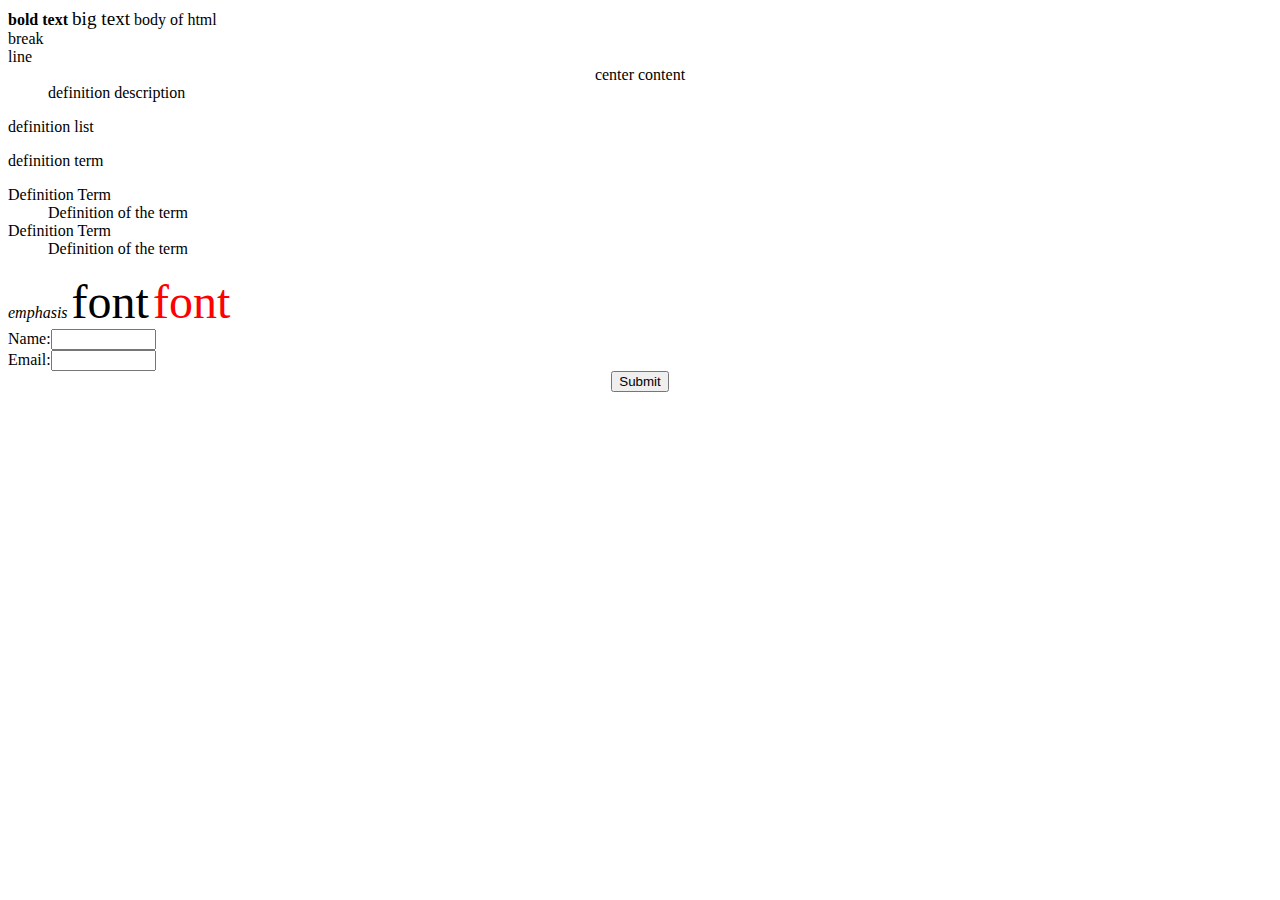
<file: index.html>
<!--comment-->

<a href="link"></a>

<b>bold text</b>

<big>big text</big>

<body>
  body of html 
</body>

<br>break <br> line

<center>center content</center>

<dd>definition description</dd>

<dl>definition list</dl>

<dt>definition term</dt>

<dl> 
<dt>Definition Term</dt> 
<dd>Definition of the term</dd> 
<dt>Definition Term</dt> 
<dd>Definition of the term</dd> 
</dl>

<em>emphasis</em>

<font size="10">font</font>
<font size="10" color="red">font</font>

<form action="mailto:you@yourdomain.com">
  Name:<input name="Name" value="" size="10"><br>
  Email:<input name="Email" value="" size="10"><br>
  <center><input type="submit"></center>
</form>
</file>
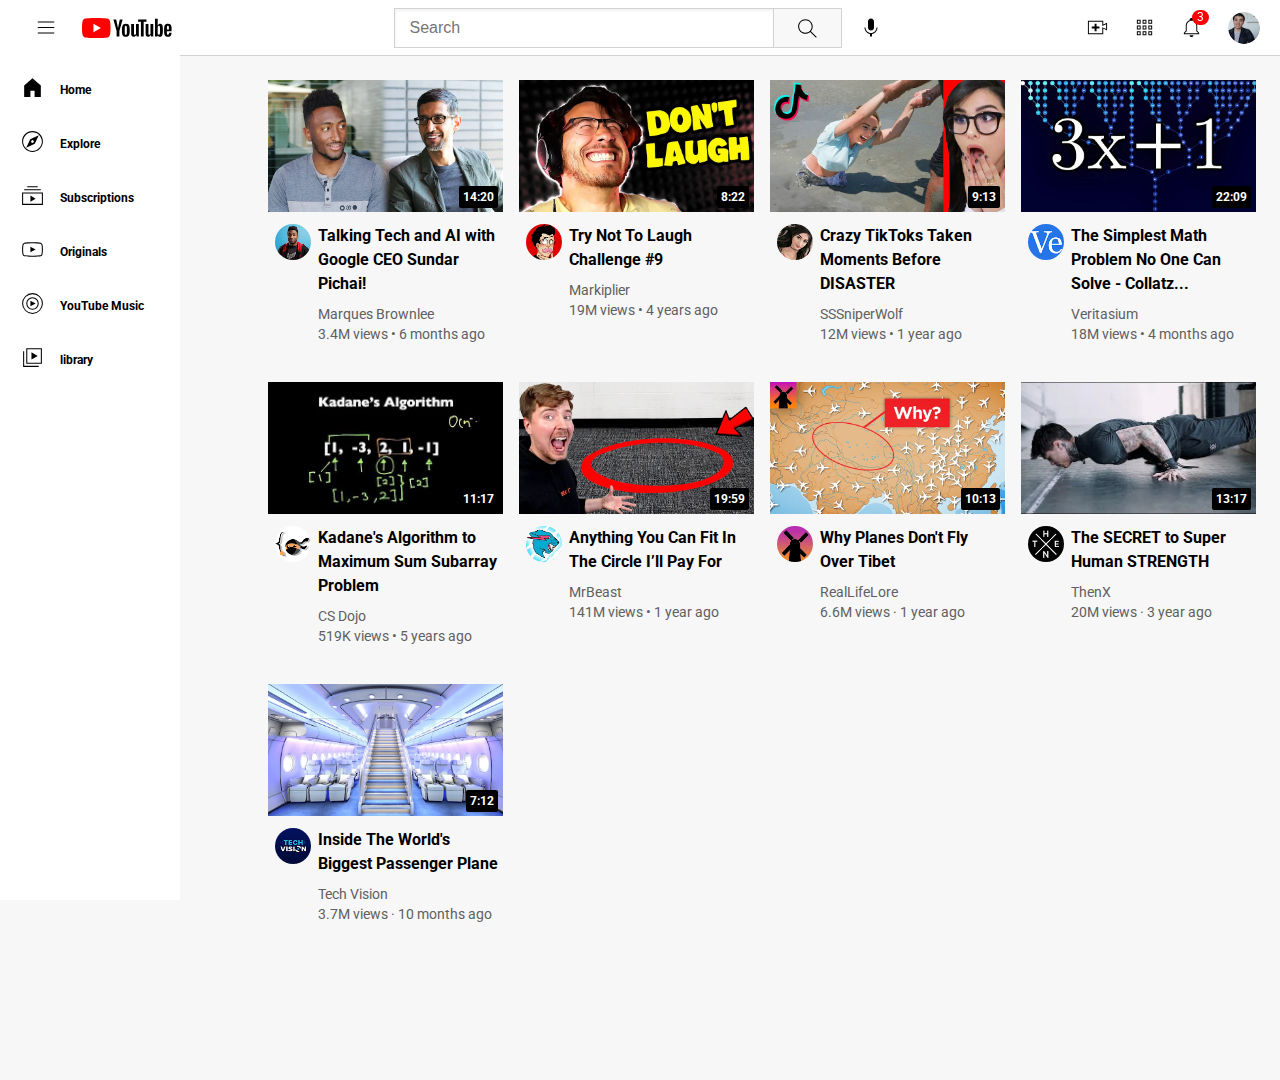
<file: youtube.html>
<!DOCTYPE html>
<html>
  <head> 
    <title>Youtube.com Clone</title>
    <link rel="stylesheet" href="styles/video.css">
    <link rel="stylesheet" href="styles/header.css">
    <link rel="stylesheet" href="styles/general.css">
    <link rel="stylesheet" href="styles/sidebar.css">
    <link rel="preconnect" href="https://fonts.googleapis.com">
    <link rel="preconnect" href="https://fonts.gstatic.com" crossorigin>
    <link href="https://fonts.googleapis.com/css2?family=Montserrat:ital,wght@0,700;1,700&family=Roboto:ital,wdth@0,75..100;1,75..100&display=swap" rel="stylesheet">
  </head>
  <body>
    <!-- Comment -->
    <!-- This is an HTML comment.<header></header> , <main></main> , <section></section> and <nav></nav> similar to <div> (have meaning to screen readers)--> 
    
    <header class="header">
      <div class="left-section">
        <img class="hamburger-menu" src="icons/hamburger-menu.svg">
        <img class="youtube-logo" src="icons/youtube-logo.svg">
      </div>
      <div class="middle-section">
         <input class="search" type="text" placeholder="Search">
         <button class="search-button">
          <img class="search-icon" src="icons/search.svg">
          <div class="tooltip">Search</div>
        </button>
         <button class="voice-button">
          <img class="voice-icon" src="icons/voice-search-icon.svg">
          <div class="tooltip">Search with your voice</div>
         </button>
      </div>
      <div class="right-section">
        <button class="upload-button">
           <img class="upload-icon" src="icons/upload.svg">
           <div class="tooltip">Create</div>
        </button>
        <button class="apps-button">
           <img class="apps-icon" src="icons/youtube-apps.svg">
             <div class="tooltip">YouTube apps</div>
        </button>
        <button class="note-button">
           <img class="note-icon" src="icons/notifications.svg">
           <div class="note-count">
            3
           </div>
            <div class="tooltip">Notifications</div>
        </button>
          <img class="current-profile-picture" src="channel-pic/my-channel.jpeg">
      </div>
    </header>

    <nav class="sidebar">
     <div class="sidebar-icons">
       <img class="icons-side" src="icons/home.svg">
       <div>Home</div>
      </div>
       <div class="sidebar-icons">
        <img class="icons-side" src="icons/explore.svg">
       <div>Explore</div>
      </div>
       <div class="sidebar-icons">
       <img class="icons-side" src="icons/subscriptions.svg">
       <div>Subscriptions</div>
      </div>
       <div class="sidebar-icons">
       <img class="icons-side" src="icons/originals.svg">
       <div>Originals</div>
      </div>
       <div class="sidebar-icons">
       <img class="icons-side" src="icons/youtube-music.svg">
       <div>YouTube Music</div>
      </div>
       <div class="sidebar-icons">
       <img class="icons-side" src="icons/library.svg">
       <div>library</div>
      </div>
    </nav>
    



    <main>
            <section class="video-grid">
            <div class="video-preview">
            <div class="thumbnail-row">
            <a href="https://youtu.be/n2RNcPRtAiY?si=go4pr9_FNAdTVUDn">
            <img class="image" src="thumbnails/thumbnail-1 (1).webp"> 
            </a>
            <div class="video-time">
            14:20
            </div>
            </div>
            <div class="video-info-grid">
            <div class="channel-picture">
            <div class="profile-picture-container">
            <a href="https://www.youtube.com/c/mkbhd">
            <img class="profile-picture" src="channel-pic/channel-1.jpeg">
            </a>
            <div class="channel-tooltip">
            <img class="channel-tooltip-picture" src="channel-pic/channel-1.jpeg">
            <div class="channel-tooltip-authorstats">
            <div class="channel-tooltip-name">
            Marques Brownlee
            </div>
            <div class="channel-tooltip-stats">
            15M subscribers
            </div>
            </div>
            </div>
            </div>
            </div>
            <div class="video-info">
            <p class="video-title">
            Talking Tech and AI with Google CEO Sundar Pichai!
            </p>
            <p class="author">Marques Brownlee</p>
            <p class="video-stats">3.4M views &#x2022 6 months ago</p>
            </div>
            </div>
            </div>




            <div class="video-preview">
            <div class="thumbnail-row">
            <a href="https://www.youtube.com/watch?v=mP0RAo9SKZk">
            <img class="image" src="thumbnails/thumbnail-2.webp">
            </a>
            <div class="video-time">
            8:22
            </div>
            </div>
            <div class="video-info-grid">
            <div class="channel-picture">
            <div class="profile-picture-container">
            <a href="https://www.youtube.com/c/markiplier">
            <img class="profile-picture" src="channel-pic/channel-2.jpeg">
            </a>
            <div class="channel-tooltip">
            <img class="channel-tooltip-picture" src="channel-pic/channel-2.jpeg">
            <div class="channel-tooltip-authorstats">
            <div class="channel-tooltip-name">
            Markiplier
            </div>
            <div class="channel-tooltip-stats">
            5M subscribers
            </div>
            </div>
            </div>
            </div>
            </div>
            <div class="video-info">
            <p class="video-title">
            Try Not To Laugh Challenge #9
            </p>
            <p class="author">Markiplier</p>
            <p class="video-stats">19M views &#x2022 4 years ago</p>
            </div>
            </div>
            </div>



            <div class="video-preview">    
            <div class="thumbnail-row">
            <a href="https://www.youtube.com/watch?v=FgjPQQeTh1w">
            <img class="image" src="thumbnails/thumbnail-3.webp"> 
            </a>    
            <div class="video-time">
            9:13
            </div>
            </div>
            <div class="video-info-grid">
            <div class="channel-picture">
            <div class="profile-picture-container">
            <a href="https://www.youtube.com/user/SSSniperWolf">
            <img class="profile-picture" src="channel-pic/channel-3.jpeg">
            </a>
            <div class="channel-tooltip">
            <img class="channel-tooltip-picture" src="channel-pic/channel-3.jpeg">
            <div class="channel-tooltip-authorstats">
            <div class="channel-tooltip-name">
            SSSniperWolf
            </div>
            <div class="channel-tooltip-stats">
            35M subscribers
            </div>
            </div>
            </div>
            </div>
            </div>
            <div class="video-info">
            <p class="video-title">
            Crazy TikToks Taken Moments Before DISASTER
            </p>
            <p class="author">SSSniperWolf</p>
            <p class="video-stats">12M views &#x2022 1 year ago</p>
            </div>
            </div>
            </div>



            <div class="video-preview">
            <div class="thumbnail-row">
            <a href="https://www.youtube.com/watch?v=094y1Z2wpJg">
            <img class="image" src="thumbnails/thumbnail-4.webp">
            </a>
            <div class="video-time">
            22:09
            </div>
            </div>
            <div class="video-info-grid">
            <div class="channel-picture">
            <div class="profile-picture-container">
            <a href="https://www.youtube.com/c/veritasium">
            <img class="profile-picture" src="channel-pic/channel-4.jpeg">
            </a>
            <div class="channel-tooltip">
            <img class="channel-tooltip-picture" src="channel-pic/channel-4.jpeg">
            <div class="channel-tooltip-authorstats">
            <div class="channel-tooltip-name">
            Veritasium
            </div>
            <div class="channel-tooltip-stats">
            8M subscribers
            </div>
            </div>
            </div>
            </div>
            </div>
            <div class="video-info">
            <p class="video-title">
            The Simplest Math Problem No One Can Solve - Collatz...
            </p>
            <p class="author">Veritasium</p>
            <p class="video-stats">18M views &#x2022 4 months ago</p>
            </div>
            </div>
            </div>



            <div class="video-preview">
            <div class="thumbnail-row">
            <a href="https://www.youtube.com/watch?v=86CQq3pKSUw">
            <img class="image" src="thumbnails/thumbnail-5.webp">
            </a>
            <div class="video-time">
            11:17
            </div>
            </div>
            <div class="video-info-grid">
            <div class="channel-picture">
            <div class="profile-picture-container">
            <a href="https://www.youtube.com/c/CSDojo">
            <img class="profile-picture" src="channel-pic/channel-5.jpeg">
            </a>
            <div class="channel-tooltip">
            <img class="channel-tooltip-picture" src="channel-pic/channel-5.jpeg">
            <div class="channel-tooltip-authorstats">
            <div class="channel-tooltip-name">
            CS Dojo
            </div>
            <div class="channel-tooltip-stats">
            5M subscribers
            </div>
            </div>
            </div>
            </div>
            </div>
            <div class="video-info">
            <p class="video-title">
            Kadane's Algorithm to Maximum Sum Subarray Problem        
            </p>
            <p class="author">CS Dojo</p>
            <p class="video-stats">519K views &#x2022 5 years ago</p>
            </div>
            </div>
            </div>


       
            <div class="video-preview">
            <div class="thumbnail-row">
            <a href="https://www.youtube.com/watch?v=yXWw0_UfSFg">
            <img class="image" src="thumbnails/thumbnail-6.webp">
            </a>
            <div class="video-time">
            19:59
            </div>
            </div>
            <div class="video-info-grid">
            <div class="channel-picture">
            <div class="profile-picture-container">
            <a href="https://www.youtube.com/channel/UCX6OQ3DkcsbYNE6H8uQQuVA">
            <img class="profile-picture" src="channel-pic/channel-6.jpeg">
            </a>
            <div class="channel-tooltip">
            <img class="channel-tooltip-picture" src="channel-pic/channel-6.jpeg">
            <div class="channel-tooltip-authorstats">
            <div class="channel-tooltip-name">
            MrBeast
            </div>
            <div class="channel-tooltip-stats">
            355M subscribers
            </div>
            </div>
            </div>
            </div>
            </div>
            <div class="video-info">
            <p class="video-title">
            Anything You Can Fit In The Circle I’ll Pay For
            </p>
            <p class="author">MrBeast</p>
            <p class="video-stats">141M views &#x2022 1 year ago</p>
            </div>
            </div>
            </div>



            <div class="video-preview">
            <div class="thumbnail-row">
            <a href="https://www.youtube.com/watch?v=fNVa1qMbF9Y">
            <img class="image" src="thumbnails/thumbnail-7.webp">
            </a>
            <div class="video-time">
            10:13
            </div>
            </div>
            <div class="video-info-grid">
            <div class="channel-picture">
            <div class="profile-picture-container">
            <a href="https://www.youtube.com/channel/UCP5tjEmvPItGyLhmjdwP7Ww">
            <img class="profile-picture" src="channel-pic/channel-7.jpeg">
            </a>
            <div class="channel-tooltip">
            <img class="channel-tooltip-picture" src="channel-pic/channel-7.jpeg">
            <div class="channel-tooltip-authorstats">
            <div class="channel-tooltip-name">
            RealLifeLore
            </div>
            <div class="channel-tooltip-stats">
            500K subscribers
            </div>
            </div>
            </div>
            </div>
            </div>
            <div class="video-info">
            <p class="video-title">
            Why Planes Don't Fly Over Tibet
            </p>
            <p class="author">
            RealLifeLore
            </p>
            <p class=" video-stats">
            6.6M views · 1 year ago 
            </p>
            </div>
            </div>
            </div>



            <div class="video-preview">
            <div class="thumbnail-row">
            <a href="https://www.youtube.com/watch?v=ixmxOlcrlUc">
            <img class="image" src="thumbnails/thumbnail-9.webp">
            </a>
            <div class="video-time">
            13:17
            </div>
            </div>
            <div class="video-info-grid">
            <div class="channel-picture">
            <div class="profile-picture-container">
            <a href="https://www.youtube.com/c/OFFICIALTHENXSTUDIOS">
            <img class="profile-picture" src="channel-pic/channel-9.jpeg">
            </a>
            <div class="channel-tooltip">
            <img class="channel-tooltip-picture" src="channel-pic/channel-9.jpeg">
            <div class="channel-tooltip-authorstats">
            <div class="channel-tooltip-name">
            ThenX
            </div>
            <div class="channel-tooltip-stats">
            1M subscribers
            </div>
            </div>
            </div>
            </div>
            </div>
            <div class="video-info">
            <p class="video-title">             
            The SECRET to Super Human STRENGTH
            </p>
            <p class="author">
            ThenX
            </p>
            <p class=" video-stats">
            20M views · 3 year ago
            </p>
            </div>
            </div>
            </div>



            <div class="video-preview">
            <div class="thumbnail-row">
            <a href="https://www.youtube.com/watch?v=lFm4EM1juls">
            <img class="image" src="thumbnails/thumbnail-8.webp">
            </a>
            <div class="video-time">
            7:12
            </div>
            </div>
            <div class="video-info-grid">
            <div class="channel-picture">
            <div class="profile-picture-container">
            <a href="https://www.youtube.com/channel/UCHAK6CyegY22Zj2GWrcaIxg">
            <img class="profile-picture" src="channel-pic/channel-8.jpeg">
            </a>
            <div class="channel-tooltip">
            <img class="channel-tooltip-picture" src="channel-pic/channel-8.jpeg">
            <div class="channel-tooltip-authorstats">
            <div class="channel-tooltip-name">
            Tech Vision
            </div>
            <div class="channel-tooltip-stats">
            5M subscribers
            </div>
            </div>
            </div>
            </div>
            </div>
            <div class="video-info">
            <p class="video-title">
            Inside The World's Biggest Passenger Plane
            </p>
            <p class="author">
            Tech Vision
            </p>
            <p class=" video-stats">
            3.7M views · 10 months ago
            </p>
            </div>
            </div>
            </div>

            

            </section>
            </main>
    
</body>
</html>
</file>
<file: styles/video.css>
.image {
        width: 100%;
        
      }

     

      .video-title {
        margin-top: 0;
        font-size: 14px;
        font-weight: 500;
        line-height: 20px;
        margin-bottom: 10px;
      }

      .video-info-grid {
        display: grid;
        grid-template-columns: 50px 1fr;
      }

      .profile-picture {
        width: 36px;
        border-radius: 50px;
      }

      .thumbnail-row {
        margin-bottom: 8px;
        position: relative;
      }

      .author,
      .video-stats {
        font-size: 12px;
        color: rgb(96, 96, 96);
      }

      .author {
        margin-bottom: 4px;
      }

      .video-grid {
        display: grid;
        grid-template-columns: 1fr 1fr 1fr;
        column-gap: 16px;
        row-gap: 40px;
        /*text-decoration: underline;
        border: 2px solid red;*/

      }

      @media (max-width: 750px){  /*optimize grid*/
        .video-grid{
          grid-template-columns: 1fr 1fr;
        }
      }

      @media (min-width: 751px) and (max-width: 999px){   /* will cover the space between 750px and 1000px*/
         .video-grid{
          grid-template-columns: 1fr 1fr 1fr;
        }
      }

      @media (min-width:1000px){
        .video-grid{
          grid-template-columns: 1fr 1fr 1fr 1fr;
        }
      }

      @media (min-width: 1000px){
        .video-title{
          line-height: 24px;
          font-size: 16px;
        }
      }

      @media (min-width: 1000px){
        .author, .video-stats{
          font-size: 14px;
        }
      }

      

      .video-time{
        background-color: black;
        color: white;
        position: absolute;
        bottom: 8px;
        right: 5px;
        
        font-size: 12px;
        font-weight: bold;
        /*padding-left: 4px;
        padding-right: 4px;
        padding-top: 4px;
        padding-bottom: 4px;*/
        padding: 4px;
        border-style: solid;
        border: none;
        border-radius: 2px;
      }

      .profile-picture-container{
        position: relative;
        display: inline-block;
      }

      .channel-picture{
        position: relative;
      }

      .channel-tooltip{
        position: absolute;
        bottom: -75px;
        width: 200px;
        display: flex;
        font-family: roboto,arial;
        white-space: nowrap;
        background-color: white;
        box-shadow: 0 0 5px rgba(0, 0, 0, 0.5);
        padding-top: 12px;
        padding-bottom: 12px;
        padding-left: 8px;
        border-style: none;
        border-radius: 5px;
        z-index: 10000;
        opacity: 0;

        transition: 0.15s;
      }

      .profile-picture-container{
        display: flex;
        justify-content: center;
        align-items: center;
      }

      .profile-picture-container:hover .channel-tooltip {
        opacity: 1;
      }

      .channel-tooltip-picture{
         width: 48px;
        border-radius: 50px;
        margin-right: 5px;
      }
     
      .channel-tooltip-name{
        font-size: 15px;
        font-weight: bold;
        margin-bottom: 2px;
      }

      .channel-tooltip-stats{
        font-size: 12px;
        color: rgb(131, 131, 131);
      }
</file>
<file: styles/header.css>
.header{
  background-color: white;
  height: 55px;
  display: flex;
  flex-direction: row;
  justify-content: space-between;
  margin-bottom: 20px;
  border-style: solid;
  border-bottom-color: rgb(211, 210, 210);
  border-bottom-width: 0.5px;
  border-left: none;
  border-right: none;
  border-top: none;
  position: fixed;
  top: 0px;
  left: 0px;
  right: 0px;
  z-index: 1000;
 }

 .left-section{
  display: flex;
  flex-direction: row;
  align-items: center;
  justify-content: space-between; 
  margin-left: 10px;
    
 }

 .hamburger-menu{
  width: 24px;
  height: 22px;
  margin-left: 24px;
  margin-right: 24px;
  cursor: pointer;
 }

 .youtube-logo{
  width: 90px;
  cursor: pointer;
 }

 .middle-section{
  flex: 1;
  margin-left: 70px;
  margin-right: 35px;
  max-width: 500px;
  display: flex;
  align-items: center;
 }

 .search{
  flex: 1;
  padding-left: 15px;
  height: 36px;
  /*border-style: solid;
  border-color: rgb(211, 210, 210);
  border-width: 0.5px;
  border-radius: 2px;*/
  border: 1px solid rgb(211, 210, 210);
  font-size: 16px;
  box-shadow: inset 1px 2px 3px rgba(0, 0, 0, 0.05);
   width: 0px;
 }

 .search::placeholder{
  font-size: 16px;
 }

 .search-icon{
  padding-left: 15px;
  padding-right: 15px;
 }

 .search-button{
  display: flex;
  background-color: rgb(248, 248, 248);
  border-style: solid;
  border-color: rgb(211, 210, 210);
  border-width: 0.5px;
  height: 40px;
   display: flex;
  justify-content: center;
  position: relative;
  padding-top: 7px;
  padding-bottom: 6px;
  margin-left: -1px;
  cursor: pointer;
  transition: 0.15s;
 }
 .search-button .tooltip{
  position: absolute;
  background-color: rgb(135, 135, 135);
  color: white;
  padding-top: 4px;
  padding-bottom: 4px;
  padding-left: 8px;
  padding-right: 8px;
  border-radius: 2px;
  font-size: 12px;
  bottom: -30px;
  pointer-events: none;
  transition: 0.15s;
  opacity: 0;
 }
 .search-button:hover .tooltip{
  opacity: 1;
 }

 

 .voice-icon{
  width: 24px;
 }

 .voice-button{
  background-color: white;
  border-color: white;
  border-style: solid;
  border-radius: 1000px;
  margin-left: 7px;
  width: 45px;
  height: 45px;
  position: relative;
   display: flex;
  justify-content: center;
  cursor: pointer;
 }
 .voice-button:hover{
  background-color: rgb(213, 213, 213);
 }
 .voice-button .tooltip{
  position: absolute;
  background-color: rgb(135, 135, 135);
  color: white;
  padding-top: 4px;
  padding-bottom: 4px;
  padding-left: 10px;
  padding-right: 10px;
  border-radius: 2px;
  font-size: 12px;
  bottom: -30px;
  pointer-events: none;
  transition: 0.15s;
  opacity: 0;
  white-space: nowrap;
 }
 .voice-button:hover .tooltip{
  opacity: 1;
 }

 .right-section{
  width: 180px;
  display: flex;
  align-items: center;
  justify-content: space-between;
  margin-right: 20px;
  flex-shrink: 0;
 }

 .upload-button{
  width: 35px;
  border-style: none;
  cursor: pointer;
  background-color: white;
  position: relative;
  display: flex;
  justify-content: center;
 }
 .upload-button .tooltip{
  position: absolute;
  background-color: rgb(135, 135, 135);
  color: white;
  padding-top: 4px;
  padding-bottom: 4px;
  padding-left: 10px;
  padding-right: 10px;
  border-radius: 2px;
  font-size: 12px;
  bottom: -30px;
  pointer-events: none;
  transition: 0.15s;
  opacity: 0;
 }
 .upload-button:hover .tooltip{
  opacity: 1;
 }

.apps-button{
  width: 35px;
   border-style: none;
  cursor: pointer;
    background-color: white;
    margin-left: 7px;
     position: relative;
  display: flex;
  justify-content: center;
}
.apps-button .tooltip{
  position: absolute;
  background-color: rgb(135, 135, 135);
  color: white;
  padding-top: 4px;
  padding-bottom: 4px;
  padding-left: 10px;
  padding-right: 10px;
  border-radius: 2px;
  font-size: 12px;
  bottom: -30px;
  pointer-events: none;
  transition: 0.15s;
  opacity: 0;
  white-space: nowrap;
 }
 .apps-button:hover .tooltip{
  opacity: 1;
 }

.note-button{
  width: 35px;
   border-style: none;
  cursor: pointer;
    background-color: white;
    margin-left: 7px;
    margin-right: 7px;
     position: relative;
  display: flex;
  justify-content: center;
}
.note-button .tooltip{
  position: absolute;
  background-color: rgb(135, 135, 135);
  color: white;
  padding-top: 4px;
  padding-bottom: 4px;
  padding-left: 10px;
  padding-right: 10px;
  border-radius: 2px;
  font-size: 12px;
  bottom: -30px;
  pointer-events: none;
  transition: 0.15s;
  opacity: 0;
  white-space: nowrap;
 }
 .note-button:hover .tooltip{
  opacity: 1;
 }

.current-profile-picture{
  width: 32px;
   border-style: none;
   border-radius: 20px;
  cursor: pointer;
  margin-left: 7px;
}

.note-count{
  position: absolute;
  bottom: 15px;
  right: 0;
  border-style: solid;
  border-radius: 50px;
  width: 15px;
  height: 15px;
  border: none;
  background-color: red;
  color: white;
  padding-left: 1px;
  padding-right: 1px;
  font-family: roboto,arial;
  font-size: 12px;
  text-align: center;
}
</file>
<file: styles/general.css>
p {
        margin-top: 0;
        margin-bottom: 0;
      }

      body{
        /*color: red;*/
        margin: 0;
        background-color: rgb(247, 247, 247);
        height: 1000px;
        padding-top: 80px;
        padding-left: 100px;
        padding-right: 24px;
        font-family: roboto,arial;
      }

      .video-title{
        font-weight: bold;
      }

      @media (min-width: 1200px){
        body{
          margin-left: 168px;
        }
      }
</file>
<file: styles/sidebar.css>
.sidebar{
  background-color: white;
  position: fixed;
  top: 55px;
  width: 72px;
  bottom: 0;
  left: 0;
  z-index: 1001;
}

.sidebar-icons{
  font-size: 10px;
  display: flex;
  flex-direction: column;
  justify-content: center;
  align-items: center;
  height: 56px;
  margin-top: 16px;
  cursor: pointer;
}



.sidebar-icons:hover{
  background-color: rgb(228, 226, 226);
}

/*.icons-side{  == .sidebar-icons img 
  display: flex;
  align-items: center;
  justify-content: center;
  width: 25px;
  margin-bottom: 5px;
}*/

.sidebar-icons img{
   display: flex;
  align-items: center;
  justify-content: center;
  width: 25px;
  margin-bottom: 6px;
}

@media (max-width: 1200px){
  .sidebar{
    background-color: white;
  position: fixed;
  top: 55px;
  width: 72px;
  bottom: 0;
  left: 0;
  z-index: 1001;
  }
}



@media (min-width: 1200.01px){

.sidebar-icons{
  font-size: 12px;
  font-weight: bold;
  display: flex;
  flex-direction: row;
  justify-content: start;
  align-items: center;
  height: 38px;
  margin-top: 16px;
  margin-left: 20px;
  cursor: pointer;
}

.sidebar{
  background-color: white;
  position: fixed;
  top: 55px;
  width: 180px;
  bottom: 0;
  left: 0;
  z-index: 1001;
}

.sidebar-icons img{
   display: flex;
  align-items: center;
  justify-content: center;
  width: 25px;
  margin-bottom: 6px;
  margin-right: 15px;
}


}
</file>
